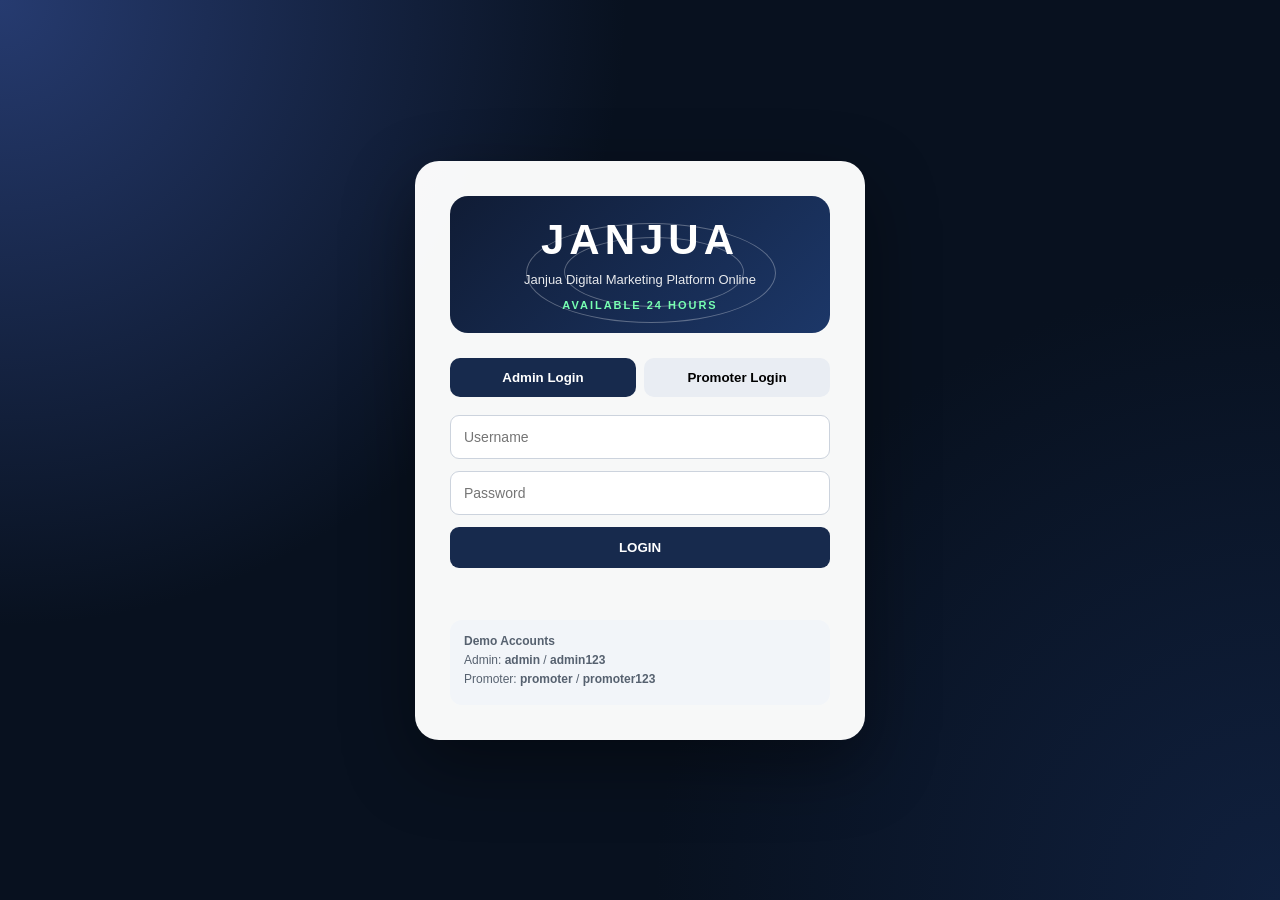
<file: index.html>
<!DOCTYPE html>
<html lang="en">
<head>
    <meta charset="UTF-8">
    <meta name="viewport" content="width=device-width, initial-scale=1.0">

    <title>JANJUA — All in One Marketing</title>

    <link rel="stylesheet" href="styles.css">
</head>

<body>

    <!-- LOGIN SCREEN -->
    <div id="loginScreen" class="login-screen">

        <div class="login-card">

            <div class="login-brand">
                <div class="login-orbit orbit-a"></div>
                <div class="login-orbit orbit-b"></div>

                <h1>JANJUA</h1>

                <p>
                    Janjua Digital Marketing Platform Online
                </p>

                <span>
                    AVAILABLE 24 HOURS
                </span>
            </div>

            <div class="login-tabs">

                <button
                    id="adminLoginTab"
                    class="login-tab active"
                    onclick="setLoginType('admin')">
                    Admin Login
                </button>

                <button
                    id="promoterLoginTab"
                    class="login-tab"
                    onclick="setLoginType('promoter')">
                    Promoter Login
                </button>

            </div>

            <form id="loginForm" onsubmit="login(event)">

                <input
                    id="loginUsername"
                    type="text"
                    placeholder="Username"
                    autocomplete="username"
                    required>

                <input
                    id="loginPassword"
                    type="password"
                    placeholder="Password"
                    autocomplete="current-password"
                    required>

                <button class="primary-button" type="submit">
                    LOGIN
                </button>

            </form>

            <div id="loginMessage" class="login-message"></div>

            <div class="demo-login">
                <strong>Demo Accounts</strong>

                <p>
                    Admin: <b>admin</b> / <b>admin123</b>
                </p>

                <p>
                    Promoter: <b>promoter</b> / <b>promoter123</b>
                </p>
            </div>

        </div>

    </div>


    <!-- MAIN APPLICATION -->
    <div id="appScreen" class="app-screen hidden">

        <!-- HEADER -->
        <header class="top-header">

            <div class="brand-area">

                <h1>JANJUA</h1>

                <p>
                    Janjua Digital Marketing Platform Online
                </p>

                <span>
                    AVAILABLE 24 HOURS
                </span>

            </div>

            <div class="header-actions">

                <span id="currentUserLabel" class="user-label">
                    ADMIN
                </span>

                <button
                    class="logout-button"
                    onclick="logout()">
                    Logout
                </button>

            </div>

        </header>


        <!-- MAIN -->
        <main class="container">

            <section class="welcome-section">

                <h2>
                    All in One Marketing
                </h2>

                <p>
                    One Platform for Affiliate Marketing,
                    Promotions, Sales, Tracking &amp;
                    Commission Management
                </p>

            </section>


            <!-- ADMIN DASHBOARD -->
            <section
                id="adminDashboard"
                class="dashboard-grid">

                <div class="dashboard-card">

                    <div class="card-icon">📊</div>

                    <h3>Dashboard</h3>

                    <p>
                        View complete marketing performance.
                    </p>

                    <button onclick="openModule('dashboard')">
                        Open Dashboard
                    </button>

                </div>


                <div class="dashboard-card">

                    <div class="card-icon">📂</div>

                    <h3>Categories</h3>

                    <p>
                        Manage all marketing categories.
                    </p>

                    <button onclick="openModule('categories')">
                        Manage Categories
                    </button>

                </div>


                <div class="dashboard-card">

                    <div class="card-icon">🏢</div>

                    <h3>Providers &amp; Companies</h3>

                    <p>
                        Manage banks, brands and companies.
                    </p>

                    <button onclick="openModule('providers')">
                        Manage Providers
                    </button>

                </div>


                <div class="dashboard-card">

                    <div class="card-icon">🎯</div>

                    <h3>Programs &amp; Offers</h3>

                    <p>
                        Manage affiliate programs and offers.
                    </p>

                    <button onclick="openModule('programs')">
                        Manage Programs
                    </button>

                </div>


                <div class="dashboard-card">

                    <div class="card-icon">👥</div>

                    <h3>Promoters / Workers</h3>

                    <p>
                        Manage promoters and marketing workers.
                    </p>

                    <button onclick="openModule('promoters')">
                        Manage Promoters
                    </button>

                </div>


                <div class="dashboard-card">

                    <div class="card-icon">🔗</div>

                    <h3>Tracking Links</h3>

                    <p>
                        Create and manage unique tracking links.
                    </p>

                    <button onclick="openModule('tracking')">
                        Tracking Links
                    </button>

                </div>


                <div class="dashboard-card">

                    <div class="card-icon">🛒</div>

                    <h3>Orders &amp; Clicks</h3>

                    <p>
                        Track clicks, orders and sales.
                    </p>

                    <button onclick="openModule('orders')">
                        View Orders
                    </button>

                </div>


                <div class="dashboard-card">

                    <div class="card-icon">💰</div>

                    <h3>Commission &amp; Payments</h3>

                    <p>
                        Manage commissions and promoter payments.
                    </p>

                    <button onclick="openModule('payments')">
                        Manage Payments
                    </button>

                </div>


                <div class="dashboard-card">

                    <div class="card-icon">📈</div>

                    <h3>Reports &amp; Analytics</h3>

                    <p>
                        View marketing reports and performance.
                    </p>

                    <button onclick="openModule('reports')">
                        View Reports
                    </button>

                </div>

            </section>


            <!-- PROMOTER DASHBOARD -->
            <section
                id="promoterDashboard"
                class="promoter-dashboard hidden">

                <div class="promoter-welcome">

                    <h2>
                        Promoter Dashboard
                    </h2>

                    <p id="promoterWelcomeText">
                        Welcome
                    </p>

                </div>

                <div
                    id="promoterStats"
                    class="stats-grid">
                </div>

                <div
                    id="promoterContent"
                    class="promoter-content">
                </div>

            </section>


            <!-- MODULE AREA -->
            <section
                id="moduleArea"
                class="janjua-module-area hidden">

                <div id="moduleContent"></div>

            </section>


            <!-- CATEGORIES -->
            <section class="categories-section">

                <div class="section-heading">

                    <h2>
                        Marketing Categories
                    </h2>

                    <button
                        class="add-category-btn"
                        onclick="openModule('categories')">
                        + Manage Categories
                    </button>

                </div>

                <div
                    id="categoryList"
                    class="category-grid">
                </div>

            </section>


            <!-- SYSTEM INFORMATION -->
            <section class="system-section">

                <h2>
                    Platform Information
                </h2>

                <div class="info-grid">

                    <div class="info-box">
                        <strong>Platform</strong>
                        <span>
                            All in One Marketing
                        </span>
                    </div>

                    <div class="info-box">
                        <strong>Brand</strong>
                        <span>
                            JANJUA
                        </span>
                    </div>

                    <div class="info-box">
                        <strong>Status</strong>
                        <span class="online-text">
                            ONLINE
                        </span>
                    </div>

                    <div class="info-box">
                        <strong>Availability</strong>
                        <span>
                            24 HOURS
                        </span>
                    </div>

                </div>

            </section>

        </main>


        <!-- FOOTER -->
        <footer>

            <p>
                © 2026 JANJUA — All in One Marketing
            </p>

            <p>
                Digital Marketing Platform Online
            </p>

        </footer>

    </div>


    <!-- TOAST -->
    <div id="toast" class="toast"></div>


    <!-- JAVASCRIPT -->
    <script src="app.js"></script>

</body>
</html>
</file>
<file: styles.css>
* {
    box-sizing: border-box;
}

html {
    scroll-behavior: smooth;
}

body {
    margin: 0;
    font-family: Arial, Helvetica, sans-serif;
    background: #f3f5f8;
    color: #17202a;
}


/* =========================
   LOGIN
========================= */

.hidden {
    display: none !important;
}

.login-screen {
    min-height: 100vh;
    display: flex;
    justify-content: center;
    align-items: center;
    padding: 20px;
    background:
        radial-gradient(circle at top left, #263b70, transparent 40%),
        radial-gradient(circle at bottom right, #10203e, transparent 40%),
        #08111f;
}

.login-card {
    width: 100%;
    max-width: 450px;
    padding: 35px;
    border-radius: 24px;
    background: rgba(255,255,255,0.97);
    box-shadow: 0 25px 70px rgba(0,0,0,0.4);
}

.login-brand {
    position: relative;
    text-align: center;
    overflow: hidden;
    padding: 20px;
    border-radius: 18px;
    background: linear-gradient(135deg,#101c35,#1c3768);
    color: white;
    margin-bottom: 25px;
}

.login-brand h1 {
    margin: 0;
    font-size: 42px;
    letter-spacing: 5px;
    position: relative;
    z-index: 2;
}

.login-brand p {
    margin: 8px 0;
    font-size: 13px;
    opacity: .9;
    position: relative;
    z-index: 2;
}

.login-brand span {
    display: inline-block;
    font-size: 11px;
    font-weight: bold;
    letter-spacing: 2px;
    color: #77ffb2;
    position: relative;
    z-index: 2;
}

.login-orbit {
    position: absolute;
    border: 1px solid rgba(255,255,255,.3);
    border-radius: 50%;
    animation: loginOrbit 7s linear infinite;
}

.orbit-a {
    width: 180px;
    height: 70px;
    left: 30%;
    top: 30%;
}

.orbit-b {
    width: 250px;
    height: 100px;
    left: 20%;
    top: 20%;
    animation-duration: 10s;
}

@keyframes loginOrbit {
    from {
        transform: rotate(0deg);
    }

    to {
        transform: rotate(360deg);
    }
}

.login-tabs {
    display: grid;
    grid-template-columns: 1fr 1fr;
    gap: 8px;
    margin-bottom: 18px;
}

.login-tab {
    border: 0;
    padding: 12px;
    border-radius: 10px;
    cursor: pointer;
    background: #e9edf3;
    font-weight: bold;
}

.login-tab.active {
    background: #172a4d;
    color: white;
}

#loginForm {
    display: flex;
    flex-direction: column;
    gap: 12px;
}

#loginForm input,
.janjua-form input,
.janjua-form select,
.janjua-form textarea {
    width: 100%;
    padding: 13px;
    border: 1px solid #ccd3dd;
    border-radius: 9px;
    outline: none;
    font-size: 14px;
}

#loginForm input:focus,
.janjua-form input:focus,
.janjua-form select:focus,
.janjua-form textarea:focus {
    border-color: #315da8;
    box-shadow: 0 0 0 3px rgba(49,93,168,.1);
}

.primary-button {
    border: 0;
    padding: 13px;
    border-radius: 9px;
    cursor: pointer;
    background: #172a4d;
    color: white;
    font-weight: bold;
}

.primary-button:hover {
    background: #23457d;
}

.login-message {
    min-height: 22px;
    text-align: center;
    margin-top: 10px;
    font-size: 13px;
    color: #c0392b;
}

.demo-login {
    margin-top: 20px;
    padding: 14px;
    border-radius: 12px;
    background: #f2f5f9;
    font-size: 12px;
    color: #56616f;
}

.demo-login p {
    margin: 5px 0;
}


/* =========================
   HEADER
========================= */

.top-header {
    position: relative;
    min-height: 100px;
    padding: 20px 5%;
    display: flex;
    align-items: center;
    justify-content: space-between;
    gap: 20px;
    color: white;
    background:
        radial-gradient(circle at 20% 20%, rgba(100,150,255,.25), transparent 35%),
        linear-gradient(135deg,#091426,#152b50,#091426);
    overflow: hidden;
}

.top-header::before,
.top-header::after {
    content: "";
    position: absolute;
    border: 1px solid rgba(255,255,255,.12);
    border-radius: 50%;
    pointer-events: none;
}

.top-header::before {
    width: 500px;
    height: 160px;
    left: 30%;
    top: -70px;
    transform: rotate(20deg);
    animation: headerOrbit 9s linear infinite;
}

.top-header::after {
    width: 700px;
    height: 200px;
    left: 15%;
    top: -80px;
    transform: rotate(-15deg);
    animation: headerOrbit 13s linear infinite reverse;
}

@keyframes headerOrbit {
    from {
        transform: rotate(0deg);
    }

    to {
        transform: rotate(360deg);
    }
}

.brand-area {
    position: relative;
    z-index: 2;
}

.brand-area h1 {
    margin: 0;
    font-size: 36px;
    letter-spacing: 5px;
}

.brand-area p {
    margin: 5px 0;
    font-size: 13px;
    opacity: .9;
}

.brand-area span {
    font-size: 11px;
    color: #6dffac;
    letter-spacing: 2px;
    font-weight: bold;
}

.header-actions {
    display: flex;
    align-items: center;
    gap: 12px;
    position: relative;
    z-index: 5;
}

.user-label {
    padding: 8px 12px;
    border-radius: 20px;
    background: rgba(255,255,255,.12);
    font-size: 12px;
    font-weight: bold;
}

.logout-button {
    border: 1px solid rgba(255,255,255,.3);
    background: rgba(255,255,255,.1);
    color: white;
    padding: 9px 14px;
    border-radius: 8px;
    cursor: pointer;
}

.logout-button:hover {
    background: rgba(255,255,255,.2);
}


/* =========================
   MAIN
========================= */

.container {
    width: 92%;
    max-width: 1450px;
    margin: 0 auto;
    padding: 35px 0 50px;
}

.welcome-section {
    text-align: center;
    margin-bottom: 30px;
}

.welcome-section h2 {
    margin: 0 0 10px;
    font-size: 30px;
}

.welcome-section p {
    color: #657180;
    margin: 0;
}


/* =========================
   DASHBOARD CARDS
========================= */

.dashboard-grid {
    display: grid;
    grid-template-columns: repeat(3,1fr);
    gap: 20px;
    margin-bottom: 35px;
}

.dashboard-card {
    background: white;
    border-radius: 17px;
    padding: 24px;
    box-shadow: 0 8px 25px rgba(20,40,70,.08);
    border: 1px solid #e5e9ef;
    transition: transform .2s, box-shadow .2s;
}

.dashboard-card:hover {
    transform: translateY(-4px);
    box-shadow: 0 14px 35px rgba(20,40,70,.13);
}

.card-icon {
    font-size: 34px;
    margin-bottom: 10px;
}

.dashboard-card h3 {
    margin: 0 0 8px;
}

.dashboard-card p {
    color: #697585;
    min-height: 40px;
    font-size: 14px;
}

.dashboard-card button,
.action-button {
    border: 0;
    background: #172a4d;
    color: white;
    padding: 10px 14px;
    border-radius: 8px;
    cursor: pointer;
    font-weight: bold;
}

.dashboard-card button:hover,
.action-button:hover {
    background: #28518e;
}


/* =========================
   MODULE
========================= */

.janjua-module-area {
    grid-column: 1 / -1;
    width: 100%;
    margin: 5px 0 25px;
    scroll-margin-top: 20px;
}

.module-wrapper {
    background: white;
    border-radius: 18px;
    border: 1px solid #dce3eb;
    box-shadow: 0 12px 35px rgba(20,40,70,.12);
    overflow: hidden;
}

.module-header {
    padding: 20px 24px;
    color: white;
    background: linear-gradient(135deg,#13294b,#234d86);
    display: flex;
    align-items: center;
    justify-content: space-between;
    gap: 15px;
}

.module-header h2 {
    margin: 0;
    font-size: 22px;
}

.module-header p {
    margin: 5px 0 0;
    font-size: 12px;
    opacity: .85;
}

.close-module {
    border: 1px solid rgba(255,255,255,.35);
    background: transparent;
    color: white;
    padding: 8px 13px;
    border-radius: 7px;
    cursor: pointer;
}

.module-body {
    padding: 24px;
}


/* =========================
   TOOLBAR / FORMS
========================= */

.module-toolbar {
    display: flex;
    flex-wrap: wrap;
    justify-content: space-between;
    gap: 10px;
    margin-bottom: 20px;
}

.toolbar-left,
.toolbar-right {
    display: flex;
    flex-wrap: wrap;
    gap: 8px;
}

.search-input,
.filter-select {
    padding: 10px 12px;
    border: 1px solid #ccd4df;
    border-radius: 8px;
    background: white;
}

.janjua-form {
    display: grid;
    grid-template-columns: repeat(2,1fr);
    gap: 14px;
    background: #f7f9fb;
    padding: 18px;
    border-radius: 12px;
    margin-bottom: 22px;
}

.janjua-form .full {
    grid-column: 1 / -1;
}

.janjua-form label {
    display: flex;
    flex-direction: column;
    gap: 6px;
    font-size: 12px;
    font-weight: bold;
    color: #46515f;
}

.janjua-form textarea {
    min-height: 90px;
    resize: vertical;
}

.form-actions {
    grid-column: 1 / -1;
    display: flex;
    gap: 8px;
    flex-wrap: wrap;
}


/* =========================
   TABLE
========================= */

.table-wrapper {
    width: 100%;
    overflow-x: auto;
}

.janjua-table {
    width: 100%;
    border-collapse: collapse;
    min-width: 760px;
}

.janjua-table th,
.janjua-table td {
    padding: 12px;
    text-align: left;
    border-bottom: 1px solid #e6eaf0;
    font-size: 13px;
    vertical-align: middle;
}

.janjua-table th {
    background: #f3f6fa;
    color: #34404e;
}

.janjua-table tr:hover td {
    background: #fafbfd;
}

.small-button {
    border: 0;
    padding: 6px 9px;
    border-radius: 6px;
    cursor: pointer;
    font-size: 11px;
    background: #e7edf5;
    margin: 2px;
}

.small-button:hover {
    background: #d5dfed;
}

.small-button.danger {
    background: #fde8e7;
    color: #a93226;
}

.small-button.success {
    background: #e1f7ea;
    color: #187744;
}

.small-button.dark {
    background: #dfe7f2;
    color: #20395e;
}


/* =========================
   BADGES
========================= */

.status-badge {
    display: inline-block;
    padding: 5px 9px;
    border-radius: 20px;
    font-size: 10px;
    font-weight: bold;
    text-transform: uppercase;
}

.status-active,
.status-confirmed,
.status-completed,
.status-paid {
    background: #dff7e8;
    color: #16723e;
}

.status-inactive,
.status-cancelled {
    background: #fce4e2;
    color: #a82f27;
}

.status-pending {
    background: #fff0cc;
    color: #866100;
}


/* =========================
   KPI / STATS
========================= */

.stats-grid {
    display: grid;
    grid-template-columns: repeat(4,1fr);
    gap: 15px;
    margin-bottom: 25px;
}

.stat-card {
    background: white;
    border: 1px solid #e1e6ed;
    border-radius: 14px;
    padding: 20px;
    box-shadow: 0 6px 20px rgba(20,40,70,.06);
}

.stat-card small {
    display: block;
    color: #718091;
    margin-bottom: 8px;
}

.stat-card strong {
    font-size: 25px;
}


/* =========================
   PROMOTER
========================= */

.promoter-welcome {
    padding: 25px;
    margin-bottom: 20px;
    border-radius: 18px;
    color: white;
    background: linear-gradient(135deg,#162f57,#285895);
}

.promoter-welcome h2 {
    margin: 0 0 7px;
}

.promoter-welcome p {
    margin: 0;
    opacity: .85;
}

.promoter-content {
    background: white;
    padding: 22px;
    border-radius: 18px;
    border: 1px solid #e0e6ed;
}


/* =========================
   CATEGORIES
========================= */

.categories-section {
    margin-top: 30px;
}

.section-heading {
    display: flex;
    align-items: center;
    justify-content: space-between;
    gap: 15px;
    margin-bottom: 20px;
}

.section-heading h2 {
    margin: 0;
}

.add-category-btn {
    border: 0;
    background: #172a4d;
    color: white;
    padding: 10px 14px;
    border-radius: 8px;
    cursor: pointer;
}

.category-grid {
    display: grid;
    grid-template-columns: repeat(4,1fr);
    gap: 15px;
}

.category-card {
    padding: 18px;
    background: white;
    border: 1px solid #e0e6ed;
    border-radius: 13px;
    box-shadow: 0 5px 18px rgba(20,40,70,.05);
}

.category-card h3 {
    margin: 0 0 6px;
    font-size: 16px;
}

.category-card p {
    margin: 0;
    font-size: 12px;
    color: #718091;
}


/* =========================
   INFO
========================= */

.system-section {
    margin-top: 40px;
}

.system-section h2 {
    text-align: center;
}

.info-grid {
    display: grid;
    grid-template-columns: repeat(4,1fr);
    gap: 15px;
}

.info-box {
    padding: 18px;
    border-radius: 12px;
    background: white;
    border: 1px solid #e0e5ec;
}

.info-box strong,
.info-box span {
    display: block;
}

.info-box strong {
    margin-bottom: 5px;
    color: #657180;
}

.online-text {
    color: #159447;
    font-weight: bold;
}


/* =========================
   REPORTS
========================= */

.report-grid {
    display: grid;
    grid-template-columns: repeat(3,1fr);
    gap: 15px;
    margin-bottom: 25px;
}

.report-card {
    padding: 18px;
    border-radius: 12px;
    background: #f7f9fc;
    border: 1px solid #e1e7ee;
}

.report-card h4 {
    margin: 0 0 10px;
}

.report-card strong {
    font-size: 25px;
}


/* =========================
   SOCIAL LINKS
========================= */

.link-box {
    padding: 14px;
    background: #f5f7fa;
    border: 1px solid #e0e5ec;
    border-radius: 10px;
    margin-bottom: 10px;
    word-break: break-all;
}


/* =========================
   TOAST
========================= */

.toast {
    position: fixed;
    right: 20px;
    bottom: 20px;
    z-index: 99999;
    background: #152a4c;
    color: white;
    padding: 13px 18px;
    border-radius: 9px;
    box-shadow: 0 10px 30px rgba(0,0,0,.25);
    transform: translateY(120px);
    opacity: 0;
    transition: .3s;
    max-width: 350px;
}

.toast.show {
    transform: translateY(0);
    opacity: 1;
}


/* =========================
   FOOTER
========================= */

footer {
    text-align: center;
    padding: 30px 20px;
    background: #0c1729;
    color: #c5cedb;
}

footer p {
    margin: 5px;
    font-size: 12px;
}


/* =========================
   MOBILE
========================= */

@media (max-width: 1100px) {

    .dashboard-grid {
        grid-template-columns: repeat(2,1fr);
    }

    .category-grid {
        grid-template-columns: repeat(3,1fr);
    }

    .stats-grid {
        grid-template-columns: repeat(2,1fr);
    }

    .info-grid {
        grid-template-columns: repeat(2,1fr);
    }

}

@media (max-width: 700px) {

    .top-header {
        padding: 18px;
        align-items: flex-start;
        flex-direction: column;
    }

    .brand-area h1 {
        font-size: 30px;
    }

    .header-actions {
        width: 100%;
        justify-content: space-between;
    }

    .container {
        width: 94%;
        padding-top: 25px;
    }

    .dashboard-grid {
        grid-template-columns: 1fr;
    }

    .category-grid {
        grid-template-columns: repeat(2,1fr);
    }

    .janjua-form {
        grid-template-columns: 1fr;
    }

    .janjua-form .full,
    .form-actions {
        grid-column: auto;
    }

    .stats-grid {
        grid-template-columns: 1fr 1fr;
    }

    .info-grid {
        grid-template-columns: 1fr;
    }

    .report-grid {
        grid-template-columns: 1fr;
    }

    .module-header {
        align-items: flex-start;
    }

}

@media (max-width: 450px) {

    .login-card {
        padding: 20px;
    }

    .category-grid {
        grid-template-columns: 1fr;
    }

    .stats-grid {
        grid-template-columns: 1fr;
    }

    .section-heading {
        flex-direction: column;
        align-items: flex-start;
    }

}
</file>
